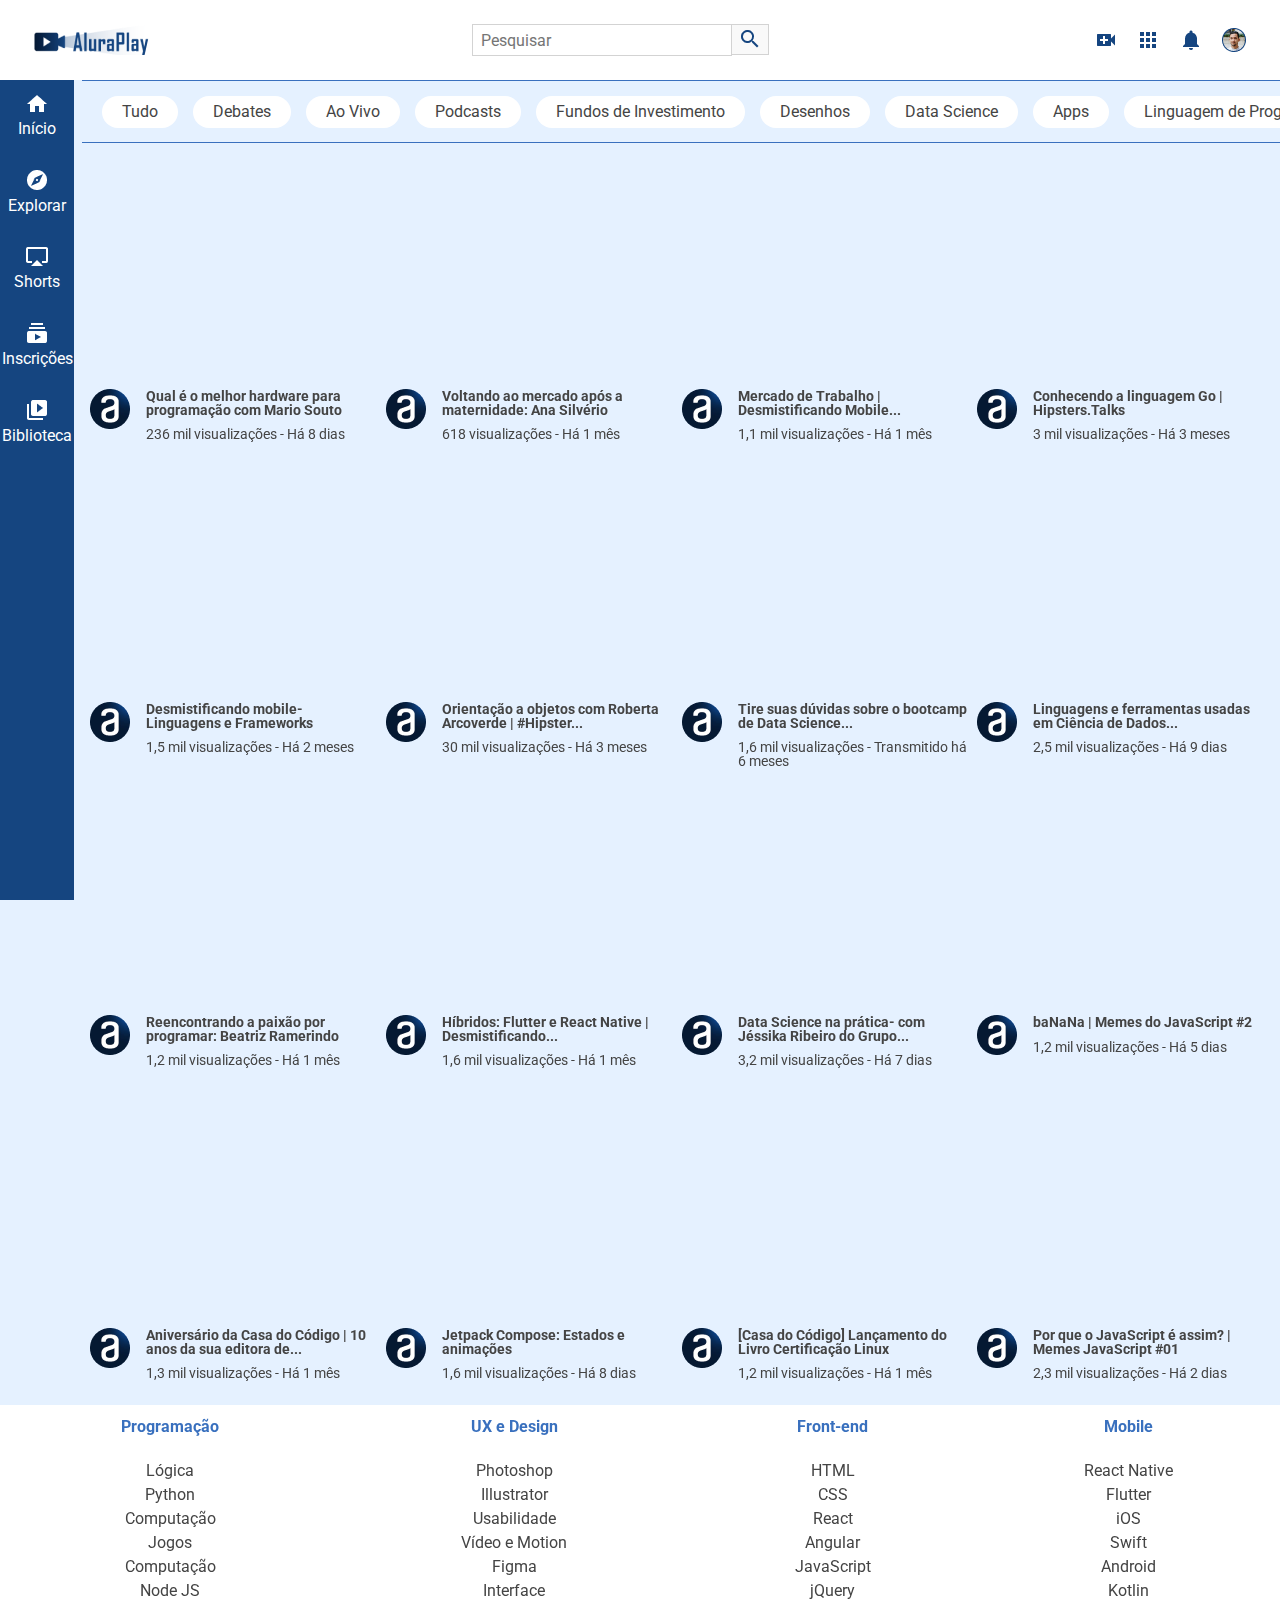
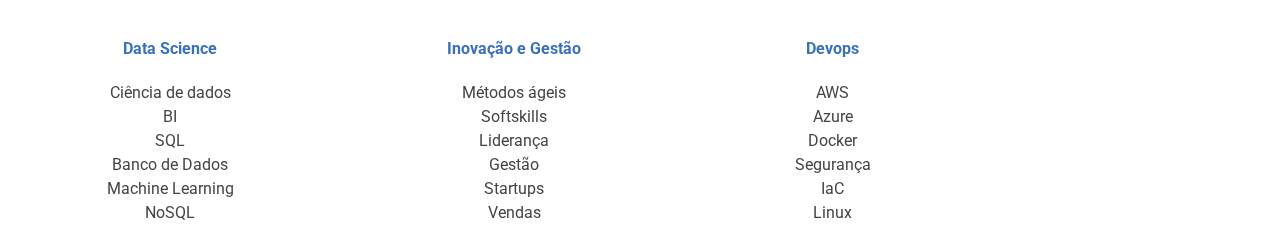
<file: responsive/index.html>
<!DOCTYPE html>
<html lang="pt-br">
  <head>
    <meta charset="UTF-8" />
    <meta http-equiv="X-UA-Compatible" content="IE=edge" />
    <meta name="viewport" content="width=device-width, initial-scale=1.0" />
    <link
      href="https://fonts.googleapis.com/css2?family=Roboto:wght@400;700&display=swap"
      rel="stylesheet"
    />
    <link rel="stylesheet" href="./css/reset.css" />
    <link rel="stylesheet" href="./css/estilos.css" />
    <link rel="stylesheet" href="./css/flexbox.css" />
    <title>AluraPlay</title>
    <link rel="shortcut icon" href="./img/favicon.ico" type="image/x-icon" />
  </head>

  <body>
    <!-- Cabecalho -->
    <header>
      <nav class="cabecalho__container">
        <h1 class="logo__item" href="#"></h1>

        <div class="cabecalho__pesquisar__item">
          <form action="">
            <input
              type="search"
              placeholder="Pesquisar"
              id="pesquisar"
              class="pesquisar__input"
            />
            <label for="pesquisar" class="pesquisar__label"></label>
          </form>
          <a href="#" class="cabecalho__audio"></a>
        </div>

        <div class="cabecalho__icones__item">
          <a href="#" class="cabecalho__videos"></a>
          <a href="#" class="cabecalho__apps"></a>
          <a href="#" class="cabecalho__notificacoes"></a>
          <a href="#" class="cabecalho__avatar"></a>
        </div>
      </nav>
    </header>

    <!-- Menu lateral -->

    <aside class="menu__container">
      <ul class="menu__lista">
        <li>
          <a class="menu__itens" href="#">
            <i class="icone__inicio icone-item"></i>
            <span>Início</span></a
          >
        </li>

        <li>
          <a class="menu__itens" href="#">
            <i class="icone__explorar icone-item"></i>
            <span>Explorar</span></a
          >
        </li>

        <li>
          <a class="menu__itens" href="#">
            <i class="icone__shorts icone-item"></i>
            <span>Shorts</span></a
          >
        </li>

        <li>
          <a class="menu__itens" href="#">
            <i class="icone__inscricoes icone-item"></i>
            <span>Inscrições</span></a
          >
        </li>

        <li>
          <a class="menu__itens" href="#">
            <i class="icone__biblioteca icone-item"></i>
            <span>Biblioteca</span></a
          >
        </li>
      </ul>

      <ul class="menu__lista">
        <li>
          <a class="menu__itens" href="#">
            <i class="icone__historico icone-item"></i>
            <span>Histórico</span></a
          >
        </li>

        <li>
          <a class="menu__itens" href="#">
            <i class="icone__relogio icone-item"></i>
            <span>Assistir mais tarde</span></a
          >
        </li>

        <li>
          <a class="menu__itens" href="#">
            <i class="icone__like icone-item"></i>
            <span>Marcados com like</span></a
          >
        </li>
      </ul>

      <ul class="menu__lista">
        <li>
          <a class="menu__itens" href="#">
            <i class="icone__mostrar icone-item"></i>
            <span>Mostrar mais 2</span></a
          >
        </li>

        <li>
          <a class="menu__itens" href="#">
            <i class="icone__deschamps icone-item"></i>
            <span>Felipe Deschamps</span></a
          >
        </li>

        <li>
          <a class="menu__itens" href="#">
            <i class="icone__nerd icone-item"></i>
            <span>Jovem Nerd</span></a
          >
        </li>

        <li>
          <a class="menu__itens" href="#">
            <i class="icone__souto icone-item"></i>
            <span>Mario Souto</span></a
          >
        </li>

        <li>
          <a class="menu__itens" href="#">
            <i class="icone__iamarino icone-item"></i>
            <span>Atila Iamarino</span></a
          >
        </li>

        <li>
          <a class="menu__itens" href="#">
            <i class="icone__ballerini icone-item"></i>
            <span>Rafaella Ballerini</span></a
          >
        </li>

        <li>
          <a class="menu__itens" href="#">
            <i class="icone__gaveta icone-item"></i>
            <span>Gaveta</span></a
          >
        </li>

        <li>
          <a class="menu__itens" href="#">
            <i class="icone__alura icone-item"></i>
            <span>Alura</span></a
          >
        </li>

        <li>
          <a class="menu__itens inscricoes" href="#">INSCRIÇÕES</a>
        </li>
      </ul>

      <ul class="menu__lista">
        <li class="jogos">
          <a class="menu__itens" href="#">
            <i class="icone__jogos icone-item"></i>
            <span>Jogos</span></a
          >
        </li>

        <li class="filmes">
          <a class="menu__itens" href="#">
            <i class="icone__filmes icone-item"></i>
            <span>Filmes</span></a
          >
        </li>
        <li class="premium">
          <a class="menu__itens" href="#">
            <i class="icone__videos icone-item"></i>
            <span>Vídeo Premium</span></a
          >
        </li>

        <li class="menu__itens maispagina">
          <a href="#">MAIS DA PÁGINA</a>
        </li>
      </ul>
    </aside>

    <!-- Seção superior -->

    <section class="superior__secao__container">
      <a class="superior__item" href="#">Tudo</a>
      <a class="superior__item" href="#">Debates</a>
      <a class="superior__item" href="#">Ao Vivo</a>
      <a class="superior__item" href="#">Podcasts</a>
      <a class="superior__item" href="#">Fundos de Investimento</a>
      <a class="superior__item" href="#">Desenhos</a>
      <a class="superior__item" href="#">Data Science</a>
      <a class="superior__item" href="#">Apps</a>
      <a class="superior__item" href="#">Linguagem de Programação</a>
      <a class="superior__item" href="#">Ciência da Computação</a>
      <a class="superior__item" href="#">Marketing</a>
    </section>

    <!-- Vídeos -->

    <ul class="videos__container">
      <li class="videos__item">
        <iframe
          width="100%"
          height="72%"
          src="https://www.youtube.com/embed/pA-EgOaF23I"
          title="YouTube video player"
          frameborder="0"
          allow="accelerometer; autoplay; clipboard-write; encrypted-media; gyroscope; picture-in-picture"
          allowfullscreen
        ></iframe>
        <div class="descricao-video">
          <img
            src="./img/videos/Ellipse 11.png"
            alt="Logo do canal Alura Cursos Online"
          />
          <h3>Qual é o melhor hardware para programação com Mario Souto</h3>
          <p>236 mil visualizações - Há 8 dias</p>
        </div>
      </li>
      <li class="videos__item">
        <iframe
          width="100%"
          height="72%"
          src="https://www.youtube.com/embed/OrnUhR41MYI"
          title="Voltando ao mercado após a maternidade: Ana Silvério"
          frameborder="0"
          allow="accelerometer; autoplay; clipboard-write; encrypted-media; gyroscope; picture-in-picture"
          allowfullscreen
        ></iframe>
        <div class="descricao-video">
          <img
            src="./img/videos/Ellipse 11.png"
            alt="Logo do canal Alura Cursos Online"
          />
          <h3>Voltando ao mercado após a maternidade: Ana Silvério</h3>
          <p>618 visualizações - Há 1 mês</p>
        </div>
      </li>
      <li class="videos__item">
        <iframe
          width="100%"
          height="72%"
          src="https://www.youtube.com/embed/YhnNOTde2I0"
          title="Mercado de Trabalho | Desmistificando Mobile - Episódio 5"
          frameborder="0"
          allow="accelerometer; autoplay; clipboard-write; encrypted-media; gyroscope; picture-in-picture"
          allowfullscreen
        ></iframe>
        <div class="descricao-video">
          <img
            src="./img/videos/Ellipse 11.png"
            alt="Logo do canal Alura Cursos Online"
          />
          <h3>Mercado de Trabalho | Desmistificando Mobile...</h3>
          <p>1,1 mil visualizações - Há 1 mês</p>
        </div>
      </li>
      <li class="videos__item">
        <iframe
          width="100%"
          height="72%"
          src="https://www.youtube.com/embed/y8FeZMv37WU"
          title="Conhecendo a linguagem Go | Hipsters.Talks"
          frameborder="0"
          allow="accelerometer; autoplay; clipboard-write; encrypted-media; gyroscope; picture-in-picture"
          allowfullscreen
        ></iframe>
        <div class="descricao-video">
          <img
            src="./img/videos/Ellipse 11.png"
            alt="Logo do canal Alura Cursos Online"
          />
          <h3>Conhecendo a linguagem Go | Hipsters.Talks</h3>
          <p>3 mil visualizações - Há 3 meses</p>
        </div>
      </li>
      <li class="videos__item">
        <iframe
          width="100%"
          height="72%"
          src="https://www.youtube.com/embed/fmu1LQvZhms"
          title="Desmistificando mobile- Linguagens e Frameworks - Episódio 2"
          frameborder="0"
          allow="accelerometer; autoplay; clipboard-write; encrypted-media; gyroscope; picture-in-picture"
          allowfullscreen
        ></iframe>
        <div class="descricao-video">
          <img
            src="./img/videos/Ellipse 11.png"
            alt="Logo do canal Alura Cursos Online"
          />
          <h3>Desmistificando mobile- Linguagens e Frameworks</h3>
          <p>1,5 mil visualizações - Há 2 meses</p>
        </div>
      </li>
      <li class="videos__item">
        <iframe
          width="100%"
          height="72%"
          src="https://www.youtube.com/embed/jpuJ1qrluoU"
          title="Orientação a objetos com Roberta Arcoverde | #HipstersPontoTube"
          frameborder="0"
          allow="accelerometer; autoplay; clipboard-write; encrypted-media; gyroscope; picture-in-picture"
          allowfullscreen
        ></iframe>
        <div class="descricao-video">
          <img
            src="./img/videos/Ellipse 11.png"
            alt="Logo do canal Alura Cursos Online"
          />
          <h3>Orientação a objetos com Roberta Arcoverde | #Hipster...</h3>
          <p>30 mil visualizações - Há 3 meses</p>
        </div>
      </li>
      <li class="videos__item">
        <iframe
          width="100%"
          height="72%"
          src="https://www.youtube.com/embed/2HhPcadvjqU"
          title="Tire suas dúvidas sobre o bootcamp de Data Science."
          frameborder="0"
          allow="accelerometer; autoplay; clipboard-write; encrypted-media; gyroscope; picture-in-picture"
          allowfullscreen
        ></iframe>
        <div class="descricao-video">
          <img
            src="./img/videos/Ellipse 11.png"
            alt="Logo do canal Alura Cursos Online"
          />
          <h3>Tire suas dúvidas sobre o bootcamp de Data Science...</h3>
          <p>1,6 mil visualizações - Transmitido há 6 meses</p>
        </div>
      </li>
      <li class="videos__item">
        <iframe
          width="100%"
          height="72%"
          src="https://www.youtube.com/embed/h83e1aAM5xQ"
          title="
                4:06
                TOCANDO AGORA
                Linguagens e ferramentas usadas em Ciência de Dados | Universo Data Science - Episódio 3"
          frameborder="0"
          allow="accelerometer; autoplay; clipboard-write; encrypted-media; gyroscope; picture-in-picture"
          allowfullscreen
        ></iframe>
        <div class="descricao-video">
          <img
            src="./img/videos/Ellipse 11.png"
            alt="Logo do canal Alura Cursos Online"
          />
          <h3>Linguagens e ferramentas usadas em Ciência de Dados...</h3>
          <p>2,5 mil visualizações - Há 9 dias</p>
        </div>
      </li>
      <li class="videos__item">
        <iframe
          width="100%"
          height="72%"
          src="https://www.youtube.com/embed/CnB3eLTrkn4"
          title="Reencontrando a paixão por programar: Beatriz Ramerindo"
          frameborder="0"
          allow="accelerometer; autoplay; clipboard-write; encrypted-media; gyroscope; picture-in-picture"
          allowfullscreen
        ></iframe>
        <div class="descricao-video">
          <img
            src="./img/videos/Ellipse 11.png"
            alt="Logo do canal Alura Cursos Online"
          />
          <h3>Reencontrando a paixão por programar: Beatriz Ramerindo</h3>
          <p>1,2 mil visualizações - Há 1 mês</p>
        </div>
      </li>
      <li class="videos__item">
        <iframe
          width="100%"
          height="72%"
          src="https://www.youtube.com/embed/vf9P_PycgRw"
          title="Híbridos: Flutter e React Native | Desmistificando Mobile - Episódio 4"
          frameborder="0"
          allow="accelerometer; autoplay; clipboard-write; encrypted-media; gyroscope; picture-in-picture"
          allowfullscreen
        ></iframe>
        <div class="descricao-video">
          <img
            src="./img/videos/Ellipse 11.png"
            alt="Logo do canal Alura Cursos Online"
          />
          <h3>Híbridos: Flutter e React Native | Desmistificando...</h3>
          <p>1,6 mil visualizações - Há 1 mês</p>
        </div>
      </li>
      <li class="videos__item">
        <iframe
          width="100%"
          height="72%"
          src="https://www.youtube.com/embed/Nts3P35mHzE"
          title="Data Science na prática- com Jéssika Ribeiro do Grupo Boticário | Universo Data Science - Episódio 4"
          frameborder="0"
          allow="accelerometer; autoplay; clipboard-write; encrypted-media; gyroscope; picture-in-picture"
          allowfullscreen
        ></iframe>
        <div class="descricao-video">
          <img
            src="./img/videos/Ellipse 11.png"
            alt="Logo do canal Alura Cursos Online"
          />
          <h3>Data Science na prática- com Jéssika Ribeiro do Grupo...</h3>
          <p>3,2 mil visualizações - Há 7 dias</p>
        </div>
      </li>
      <li class="videos__item">
        <iframe
          width="100%"
          height="72%"
          src="https://www.youtube.com/embed/HBVCsBtsmzA"
          title="baNaNa | Memes do JavaScript - Episódio 2"
          frameborder="0"
          allow="accelerometer; autoplay; clipboard-write; encrypted-media; gyroscope; picture-in-picture"
          allowfullscreen
        ></iframe>
        <div class="descricao-video">
          <img
            src="./img/videos/Ellipse 11.png"
            alt="Logo do canal Alura Cursos Online"
          />
          <h3>baNaNa | Memes do JavaScript #2</h3>
          <p>1,2 mil visualizações - Há 5 dias</p>
        </div>
      </li>
      <li class="videos__item">
        <iframe
          width="100%"
          height="72%"
          src="https://www.youtube.com/embed/SyEdlBSw11k"
          title="Aniversário da Casa do Código | 10 anos da sua editora de Tecnologia"
          frameborder="0"
          allow="accelerometer; autoplay; clipboard-write; encrypted-media; gyroscope; picture-in-picture"
          allowfullscreen
        ></iframe>
        <div class="descricao-video">
          <img
            src="./img/videos/Ellipse 11.png"
            alt="Logo do canal Alura Cursos Online"
          />
          <h3>Aniversário da Casa do Código | 10 anos da sua editora de...</h3>
          <p>1,3 mil visualizações - Há 1 mês</p>
        </div>
      </li>
      <li class="videos__item">
        <iframe
          width="100%"
          height="72%"
          src="https://www.youtube.com/embed/FKYBCl_I9zU"
          title="Jetpack Compose: Estados e animações | #AluraMais"
          frameborder="0"
          allow="accelerometer; autoplay; clipboard-write; encrypted-media; gyroscope; picture-in-picture"
          allowfullscreen
        ></iframe>
        <div class="descricao-video">
          <img
            src="./img/videos/Ellipse 11.png"
            alt="Logo do canal Alura Cursos Online"
          />
          <h3>Jetpack Compose: Estados e animações</h3>
          <p>1,6 mil visualizações - Há 8 dias</p>
        </div>
      </li>
      <li class="videos__item">
        <iframe
          width="100%"
          height="72%"
          src="https://www.youtube.com/embed/68EGCA67g_A"
          title="[Casa do Código] Lançamento do Livro Certificação Linux"
          frameborder="0"
          allow="accelerometer; autoplay; clipboard-write; encrypted-media; gyroscope; picture-in-picture"
          allowfullscreen
        ></iframe>
        <div class="descricao-video">
          <img
            src="./img/videos/Ellipse 11.png"
            alt="Logo do canal Alura Cursos Online"
          />
          <h3>[Casa do Código] Lançamento do Livro Certificação Linux</h3>
          <p>1,2 mil visualizações - Há 1 mês</p>
        </div>
      </li>
      <li class="videos__item">
        <iframe
          width="100%"
          height="72%"
          src="https://www.youtube.com/embed/VHxoyduIt18"
          title="Por que o JavaScript é assim? | Memes do JavaScript - Episódio 1"
          frameborder="0"
          allow="accelerometer; autoplay; clipboard-write; encrypted-media; gyroscope; picture-in-picture"
          allowfullscreen
        ></iframe>
        <div class="descricao-video">
          <img
            src="./img/videos/Ellipse 11.png"
            alt="Logo do canal Alura Cursos Online"
          />
          <h3>Por que o JavaScript é assim? | Memes JavaScript #01</h3>
          <p>2,3 mil visualizações - Há 2 dias</p>
        </div>
      </li>
    </ul>

    <!-- <Seção rodapé> -->
    <footer class="rodape__container">
      <section>
        <h2 class="rodape__titulo">Programação</h2>
        <p class="rodape__texto">Lógica</p>
        <p>Python</p>
        <p>Computação</p>
        <p>Jogos</p>
        <p>Computação</p>
        <p>Node JS</p>
      </section>

      <section>
        <h2 class="rodape__titulo">Data Science</h2>
        <p class="rodape__texto">Ciência de dados</p>
        <p>BI</p>
        <p>SQL</p>
        <p>Banco de Dados</p>
        <p>Machine Learning</p>
        <p>NoSQL</p>
      </section>

      <section>
        <h2 class="rodape__titulo">UX e Design</h2>
        <p class="rodape__texto">Photoshop</p>
        <p>Illustrator</p>
        <p>Usabilidade</p>
        <p>Vídeo e Motion</p>
        <p>Figma</p>
        <p>Interface</p>
      </section>

      <section>
        <h2 class="rodape__titulo">Inovação e Gestão</h2>
        <p class="rodape__texto">Métodos ágeis</p>
        <p>Softskills</p>
        <p>Liderança</p>
        <p>Gestão</p>
        <p>Startups</p>
        <p>Vendas</p>
      </section>

      <section>
        <h2 class="rodape__titulo">Front-end</h2>
        <p class="rodape__texto">HTML</p>
        <p>CSS</p>
        <p>React</p>
        <p>Angular</p>
        <p>JavaScript</p>
        <p>jQuery</p>
      </section>

      <section>
        <h2 class="rodape__titulo">Devops</h2>
        <p class="rodape__texto">AWS</p>
        <p>Azure</p>
        <p>Docker</p>
        <p>Segurança</p>
        <p>IaC</p>
        <p>Linux</p>
      </section>

      <section>
        <h2 class="rodape__titulo">Mobile</h2>
        <p class="rodape__texto">React Native</p>
        <p>Flutter</p>
        <p>iOS</p>
        <p>Swift</p>
        <p>Android</p>
        <p>Kotlin</p>
      </section>
    </footer>
  </body>
</html>
</file>
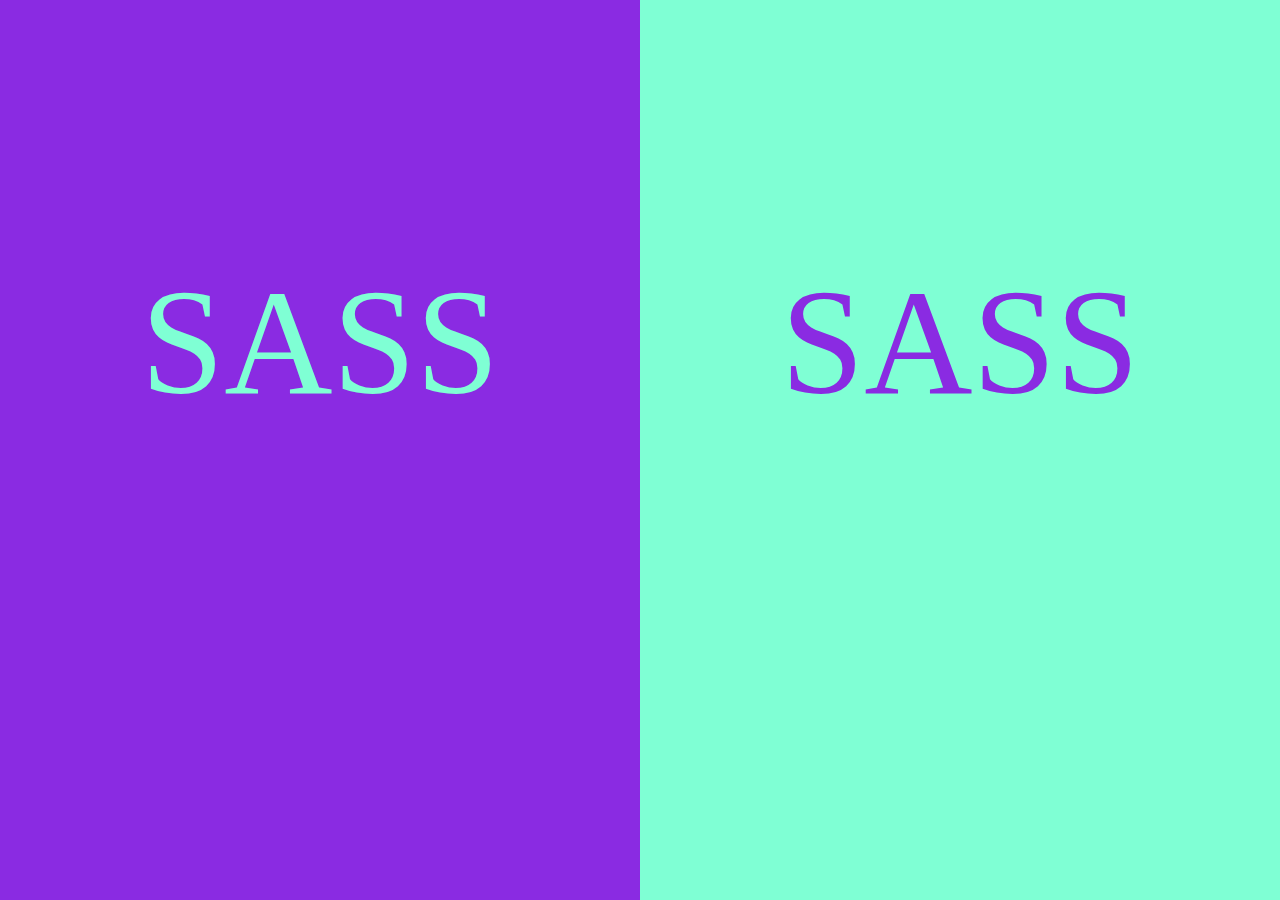
<file: sass/index.html>
<!DOCTYPE html>
<html lang="pt-br">
  <head>
    <meta charset="UTF-8" />
    <meta http-equiv="X-UA-Compatible" content="IE=edge" />
    <meta name="viewport" content="width=device-width, initial-scale=1.0" />
    <title>Sass</title>
    <link rel="stylesheet" href="styles/style.css" />
  </head>
  <body>
    <div class="container">
      <div class="esquerdo"><div class="texto">SASS</div></div>
      <div class="direito"><div class="texto">SASS</div></div>
    </div>
  </body>
</html>
</file>
<file: responsive/css/estilos.css>
*,
*::before,
*::after {
  --azul-escuro: #154580;
  --azul-medio: #3970be;
  --azul-claro: #e5f1ff;
  --cinza-texto: #444444;
  --cinza-claro: #ececec;
  box-sizing: border-box;
}

body {
  font-family: Roboto, Arial, Helvetica, sans-serif;
  background-color: var(--azul-claro);
  position: relative;
  width: 100%;
  height: 100vh;
  overflow: auto;
  font-size: 14px;
  color: white;
  box-sizing: border-box;
  text-align: center;
}

/* CABEÇALHO */

.cabecalho__container {
  background-color: white;
  height: 80px;
  width: 100%;
  padding: 0 25px;
}

.logo__item {
  background-image: url(../img/cabecalho/Logo.png);
  background-repeat: no-repeat;
  padding: 15px 65px;
  cursor: pointer;
}

.pesquisar__input {
  width: 260px;
  height: 32px;
  border: 1px solid rgb(211, 211, 211);
  font-size: 16px;
  padding: 3px 8px;
  border: 1px solid rgb(211, 211, 211);
}

.pesquisar__label {
  background-image: url(../img/cabecalho/search.png);
  background-repeat: no-repeat;
  background-position: center;
  border: 1px solid rgb(211, 211, 211);
  background-color: #f9f9f9;
  border-left: none;
  padding: 8px 18px 5px;
  cursor: pointer;
}

.cabecalho__audio {
  background-image: url(../img/cabecalho/mic.png);
  padding: 20px;
  display: none;
}

.cabecalho__videos {
  background-image: url(../img/cabecalho/video_call.png);
  background-repeat: no-repeat;
  background-position: center;
  padding: 20px;
}

.cabecalho__apps {
  background-image: url(../img/cabecalho/apps.png);
  background-repeat: no-repeat;
  background-position: center;
  padding: 13px 30px 13px 13px;
}

.cabecalho__notificacoes {
  background-image: url(../img/cabecalho/notifications.png);
  background-repeat: no-repeat;
  background-position: center;
  padding: 13px 30px 13px 13px;
}

.cabecalho__avatar {
  background-image: url(../img/cabecalho/Avatar.png);
  background-repeat: no-repeat;
  background-position: center;
  padding: 13px 30px 13px 13px;
}

/* MENU LATERAL */

.menu__container {
  background-color: var(--azul-escuro);
  font-size: 14px;
}

.menu__itens:hover {
  background-color: var(--azul-medio);
  transition: 0.5s;
}

.icone__inicio::before {
  content: url(../img/menu/home.png);
}

.icone__explorar::before {
  content: url(../img/menu/explore.png);
}

.icone__shorts::before {
  content: url(../img/menu/shorts.png);
}

.icone__inscricoes::before {
  content: url(../img/menu/subscriptions.png);
}

.icone__biblioteca::before {
  content: url(../img/menu/video_library.png);
}

.icone__historico::before {
  content: url(../img/menu/history.png);
}

.icone__relogio::before {
  content: url(../img/menu/history_toggle_off.png);
}

.icone__like::before {
  content: url(../img/menu/thumb_up_alt.png);
}

.icone__alura::before {
  content: url(../img/menu/Avatar_Alura.png);
}

.icone__gaveta::before {
  content: url(../img/menu/Avatar_Gaveta.png);
}

.icone__ballerini::before {
  content: url(../img/menu/Avatar_Rafa.png);
}

.icone__iamarino::before {
  content: url(../img/menu/Avatar_Atila.png);
}

.icone__souto::before {
  content: url(../img/menu/Avatar_Souto.png);
}

.icone__nerd::before {
  content: url(../img/menu/Avatar_Jovem_Nerd.png);
}

.icone__deschamps::before {
  content: url(../img/menu/Avatar_Deschamps.png);
}

.icone__mostrar::before {
  content: url(../img/menu/keyboard_arrow_down.png);
}

.icone__videos::before {
  content: url(../img/menu/videos.png);
}

.icone__filmes::before {
  content: url(../img/menu/filmes.png);
}

.icone__jogos::before {
  content: url(../img/menu/jogos.png);
}

/* SECAO SUPERIOR */

.superior__secao__container {
  height: 63px;
  color: white;
  font-size: 16px;
  background-color: var(--azul-claro);
  padding: 0 20px;
  position: fixed;
  top: 80px;
  right: 0;
  left: 0;
}

.superior__item {
  color: var(--cinza-texto);
  font-size: 16px;
  background-color: white;
  border-radius: 20px;
  padding: 8px 20px;
  cursor: pointer;
}

.superior__item:hover {
  color: white;
  background-color: var(--azul-escuro);
  transition: 0.5s;
}

/* SEÇÃO VÍDEOS */

.videos__container {
  color: black;
  padding: 153px 20px 10px 20px;
}

.videos__item:hover {
  transform: scale(1.3);
  background-color: var(--azul-claro);
  z-index: 2;
  transition: 0.5s;
}

.descricao-video h3 {
  font-weight: 700;
  color: #444444;
}

.descricao-video p {
  font-size: 14px;
  color: #444444;
}

/* RODAPÉ */

.rodape__container {
  width: 100%;
  height: 875px;
  color: var(--cinza-texto);
  line-height: 1.5;
  font-size: 16px;
  background-color: white;
}

.rodape__titulo {
  color: var(--azul-medio);
  font-weight: bold;
  padding: 10px 0 20px 0;
}

@media (min-width: 834px) {
  body {
    height: 100vh;
  }

  /* ESTILOS DO MENU LATERAL */

  .menu__container {
    font-size: 16px;
  }

  .menu__lista {
    padding-top: 15px;
  }

  .menu__lista li {
    width: 100%;
  }

  /* ESTILOS DA SECAO SUPERIOR */

  .superior__secao__container {
    border-top: var(--azul-medio) 1px solid;
    border-bottom: var(--azul-medio) 1px solid;
    width: auto;
    left: 82px;
  }

  /*ESTILOS SEÇÃO VÍDEOS */

  .videos__container {
    padding-left: 90px;
    padding-right: 17px;
  }

  .videos__item:hover {
    transform: scale(1.3);
  }

  /* ESTILOS RODAPÉ */

  .rodape__container {
    height: 420px;
    /* padding-left: 74px; */
  }
}

@media (min-width: 1440px) {
  /* SEÇÃO SUPERIOR */

  .superior__secao__container {
    left: 247px;
  }

  /* ESTILOS DO MENU LATERAL */

  .menu__lista {
    border-bottom: 1.5px solid var(--azul-medio);
  }

  /* ESTILOS VIDEOS */

  .videos__container {
    padding-right: 10px;
    padding-left: 248px;
  }

  /* ESTILOS RODAPÉ */

  .rodape__container {
    /* padding-left: 240px; */
    height: 225px;
  }
}
</file>
<file: responsive/css/flexbox.css>
.cabecalho__container {
  display: flex;
  justify-content: space-between;
  align-items: center;
  position: fixed;
  top: 0;
}

.cabecalho__pesquisar__item {
  display: none;
}

.superior__secao__container {
  display: flex;
  align-items: center;
  white-space: nowrap;
  overflow: scroll;
  gap: 15px;
}

.videos__container {
  display: flex;
  flex-wrap: wrap;
  gap: 10px;
}

.videos__item {
  height: 303px;
  width: 280px;
  flex-grow: 1;
}

.descricao-video {
  margin-top: 1rem;
  display: grid;
  text-align: start;
  column-gap: 1rem;
  row-gap: 10px;
  grid-template-columns: auto 1fr;
}

.descricao-video img {
  grid-area: 1 / 1 / 3 / 2;
}

.descricao-video h3 {
  grid-area: 1 / 2 / 2 / 3;
  font-weight: 700;
  color: #444444;
}

.descricao-video p {
  grid-area: 2 / 2 / 3 / 3;
  font-size: 14px;
  color: #444444;
}

.rodape__container {
  display: flex;
  flex-direction: column;
  flex-wrap: wrap;
  /* flex-flow: column wrap; */
}

.menu__container {
  position: fixed;
  bottom: 0;
  height: 74px;
  width: 100%;
}

.menu__lista {
  display: flex;
  height: 100%;
  justify-content: space-around;
}

.menu__lista li {
  align-self: center;
}

.menu__lista:nth-child(2),
.menu__lista:nth-child(3),
.menu__lista:nth-child(4) {
  display: none;
}

.menu__itens {
  display: flex;
  flex-direction: column;
  gap: 5px;
}

@media (min-width: 834px) {
  .cabecalho__pesquisar__item {
    display: block;
  }

  .rodape__container {
    justify-content: space-between;
  }

  .menu__container {
    left: 0;
    height: auto;
    width: 74px;
    top: 80px;
  }

  .menu__lista {
    flex-direction: column;
    justify-content: flex-start;
    padding-top: 15px;
    gap: 33px;
  }
}

@media (min-width: 1440px) {
  .menu__container {
    width: 239px;
    overflow: scroll;
  }

  .menu__lista:nth-child(2),
  .menu__lista:nth-child(3),
  .menu__lista:nth-child(4) {
    display: flex;
  }

  .menu__lista {
    height: auto;
    padding: 20px 17px 20px 15px;
    gap: 15px;
  }

  .menu__itens {
    flex-direction: row;
    gap: 15px;
    align-items: center;
  }

  .menu__lista:nth-child(3) {
    flex-direction: column-reverse;
  }

  .jogos {
    order: 3;
  }

  .filmes {
    order: 2;
  }

  .premium {
    order: 1;
  }

  .maispagina {
    order: 4;
  }
}
</file>
<file: sass/styles/style.css>
body {
  margin: 0;
  padding: 0;
}

.container {
  height: 100vh;
  display: flex;
}
.container .esquerdo {
  width: 50%;
  background-color: blueviolet;
}
.container .esquerdo .texto {
  margin-top: 40%;
  text-align: center;
  font-size: 150px;
  color: aquamarine;
}
.container .direito {
  width: 50%;
  background-color: aquamarine;
}
.container .direito .texto {
  margin-top: 40%;
  text-align: center;
  font-size: 150px;
  color: blueviolet;
}/*# sourceMappingURL=style.css.map */
</file>
